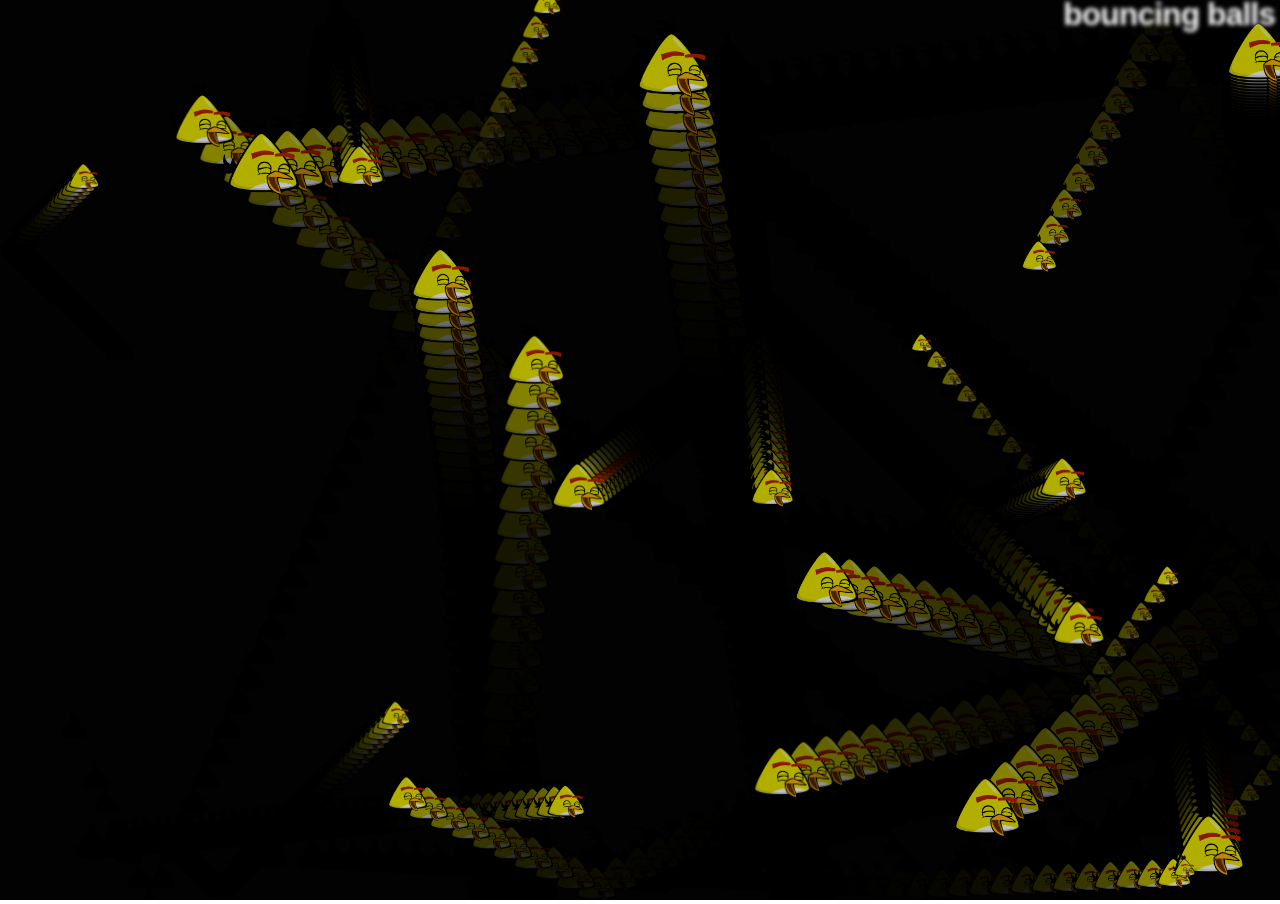
<file: PAGINAS PARCIAL 1/Practica 7/index.html>
<!DOCTYPE html>
<html lang="en-US">
  <head>
    <meta charset="utf-8">
    <meta name="viewport" content="width=device-width">
    <title>Bouncing balls</title>
    <link rel="stylesheet" href="style.css">
  </head>

  <body>
    <h1>bouncing balls</h1>
    <canvas></canvas>

    <script src="main.js"></script>
  </body>
</html>
</file>
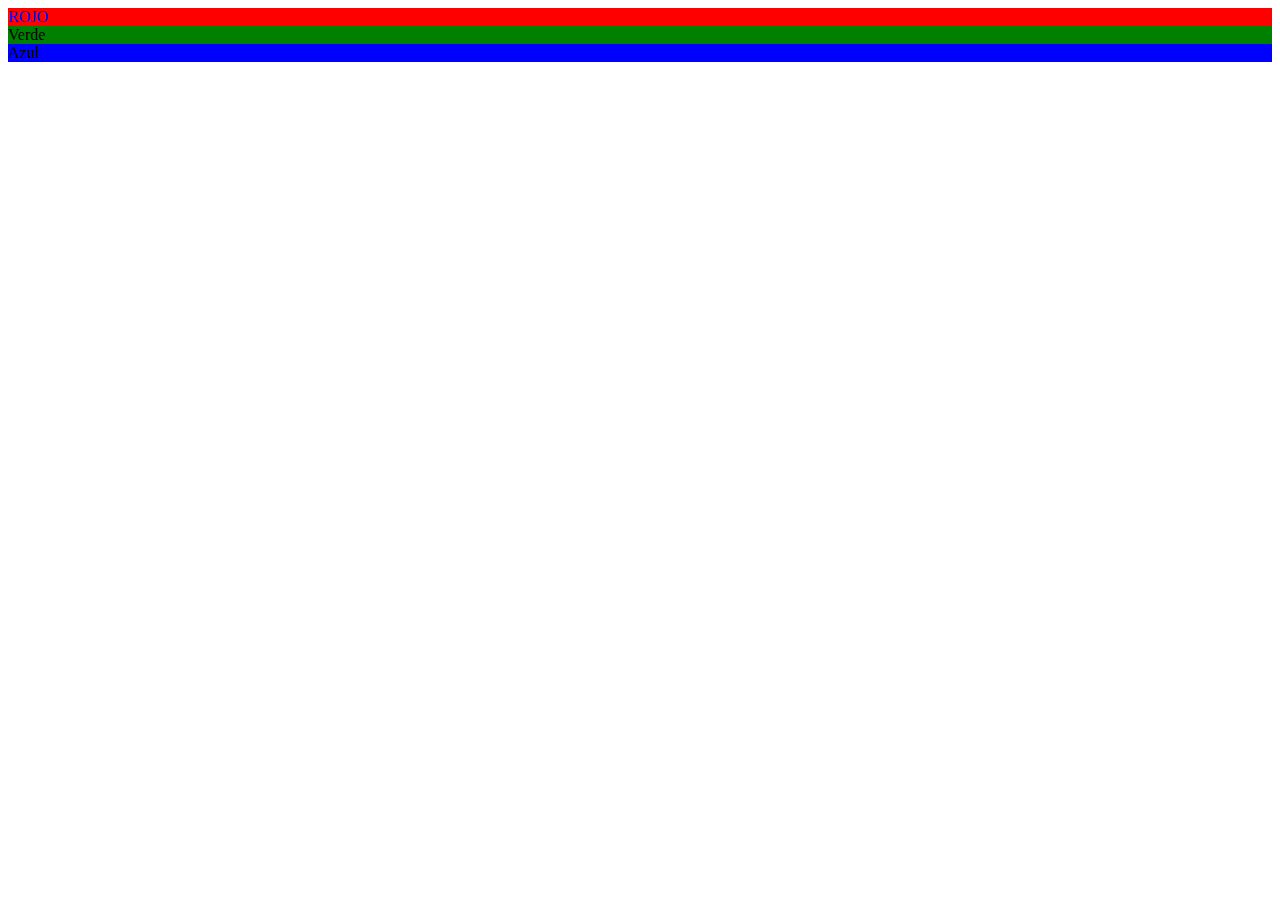
<file: PAGINAS PARCIAL 1/Pagina 4/ccs.html>
<!DOCTYPE html>
<html lang="en">
<head>
    <meta charset="UTF-8">
    <meta name="viewport" content="width=device-width, initial-scale=1.0">
    <link rel="stylesheet" type="text/css" href="estilos.css">
    <title>Document</title>
    
</head>
<body>
    <div style="background-color: red;"><a href="https://youtu.be/h_D3VFfhvs4?t=420" target="_blank" >ROJO</a></div>
    <div class="verde" >Verde</div>
    <div class="verde" id="divAzul">Azul</div>
</body>
</html>
</file>
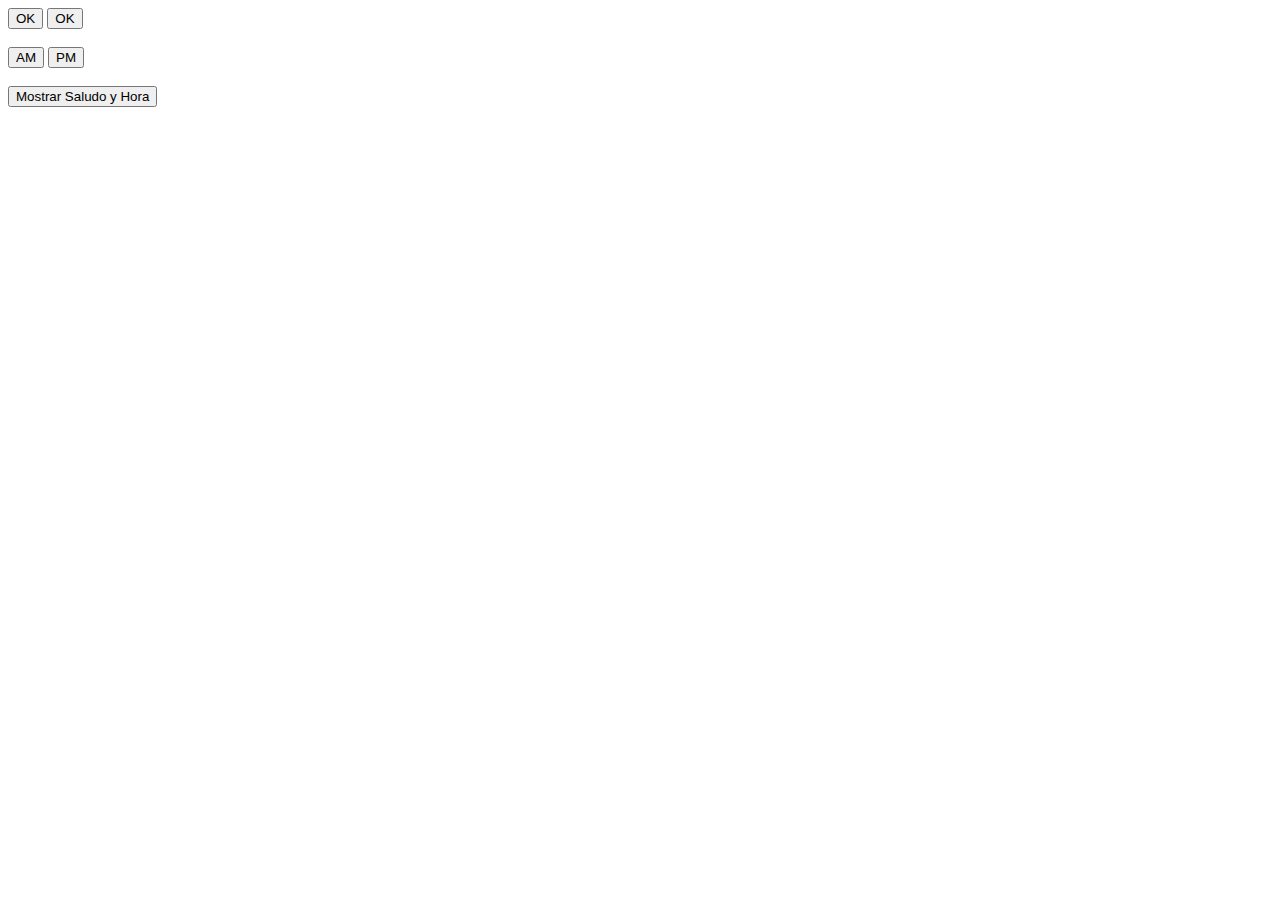
<file: PAGINAS PARCIAL 1/Pagina 6/js.html>
<!DOCTYPE html>
<html lang="en">
<head>
    <meta charset="UTF-8">
    <meta name="viewport" content="width=device-width, initial-scale=1.0">
    <title>Document</title>
    <script>
         function mostrarSaludoYHora() {
            var newdate = new Date();
            var horas = newdate.getHours();
            var minutos = newdate.getMinutes();
            var segundos = newdate.getSeconds();
            var saludo;

            if (horas < 12) {
                saludo = 'Buenos días';
            } else if (horas < 19) {
                saludo = 'Buenas tardes';
            } else {
                saludo = 'Buenas noches';
            }

            alert(saludo + '\nHora: ' + horas + ':' + minutos + ':' + segundos);
        }

        function alerta(boton) {
         if (boton.value == "AM") {
                saludo='Buenos días';
            } else  {
                saludo='Buenas tardes';
            }
            
            boton.value = saludo;                    
    
        }
         alert (saludo); 
    </script>
</head>

<body>
    <input type="button" value="OK" onclick="alert('Hola')">
    <input type="button" value="OK" onclick="confirm('Hola')">
    <BR></BR>
    <input type="button" value="AM" onclick="alerta(this)">
    <input type="button" value="PM" onclick="alerta(this)">
    <BR></BR>
    <input type="button" value="Mostrar Saludo y Hora" onclick="mostrarSaludoYHora()">

</body>
</html>
</file>
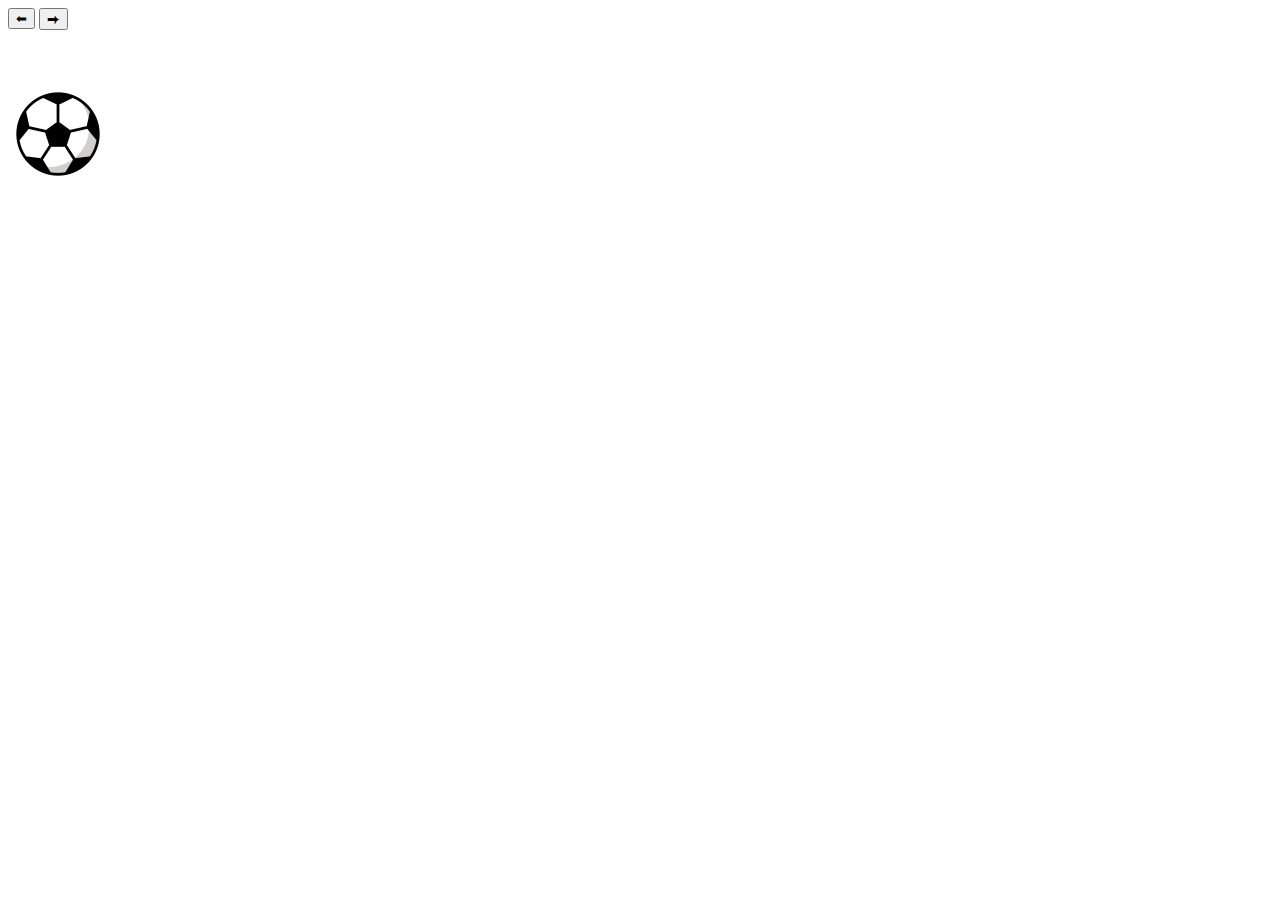
<file: PAGINAS PARCIAL 1/Pagina 6/scroll.html>
<!DOCTYPE html>
<html lang="en">
<head>
    <meta charset="UTF-8">
    <meta name="viewport" content="width=device-width, initial-scale=1.0">
    <title>Document</title>
    <script>
        document.addEventListener('DOMContentLoaded', () => {
            const img = document.querySelector('img');
            const leftButton = document.getElementById('leftButton');
            const rightButton = document.getElementById('rightButton');
            let x = 0;
            let screenWidth = window.innerWidth;

            leftButton.addEventListener('click', () => {
                if (x > -screenWidth) {
                    x -= 10;
                    img.style.transform = `translateX(${x}px)`;
                }
            });

            rightButton.addEventListener('click', () => {
                if (x < screenWidth) {
                    x += 10;
                    img.style.transform = `translateX(${x}px)`;
                }
            });
        });
    </script>
    
</head>
<body>
    
<button id="leftButton" type="button">⬅</button>
<button id="rightButton" type="button">⮕ </button>
<br>
<br><br><br>
<img src="balon.png" width="100" alt="balon">

</body>
</html>
</file>
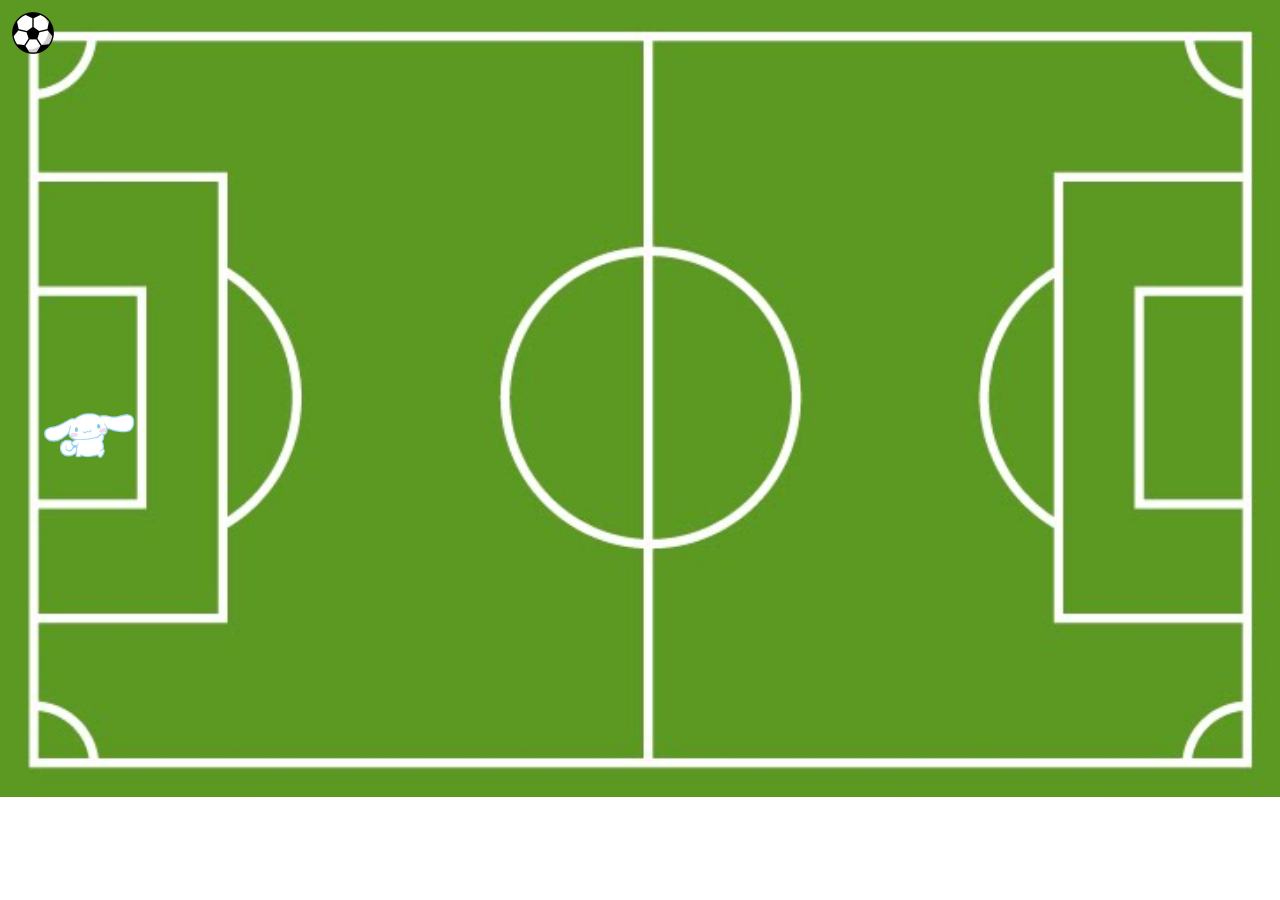
<file: PAGINAS PARCIAL 1/Pagina 6/scroll23click.html>
<!DOCTYPE html>
<html lang="en">
<head>
    <meta charset="UTF-8">
    <!DOCTYPE html>
    <html lang="en">
    <head>
        <meta charset="UTF-8">
        <title>Document</title>
        <meta name="viewport" content="width=device-width, initial-scale=1.0">
        <style>
            #myImage {
                position: absolute;
                transition: transform 0.3s ease-in-out;
            }
            body {
                background-image: url(cancha-dimensiones-futbol.jpg);
                background-repeat: no-repeat;
                background-size: 100%;
            }
        </style>
    </head>
    <body>
        <img src="Cinnamoroll.webp" alt="Image" width="100" style="position: absolute; left: 40px; top: 409px;">
        
        <script>
            document.addEventListener("click", function(event) {
                var image = document.getElementById("myImage");
                var x = event.clientX;
                var y = event.clientY;
                console.log("posicion x= "+x+"posicion y=  "+y);
                
                image.style.transform = "translate(" + x + "px, " + y + "px)";
            });
        </script>
    </body>
    </html>
    <title>Document</title>
</head>
<body>
    
</body>
</html>
        
        <img id="myImage" src="balon.png" alt="Image" width="50">
        
        <script>
            document.addEventListener("click", function(event) {
                var image = document.getElementById("myImage");
                var x = event.clientX;
                var y = event.clientY;
                console.log(x);
                console.log(y);
                console.log(image);
                image.style.transform = "translate(" + x + "px, " + y + "px)";
            });
        </script>
    </body>
    </html>
    <title>Document</title>
</head>
<body>
    
</body>
</html>
</file>
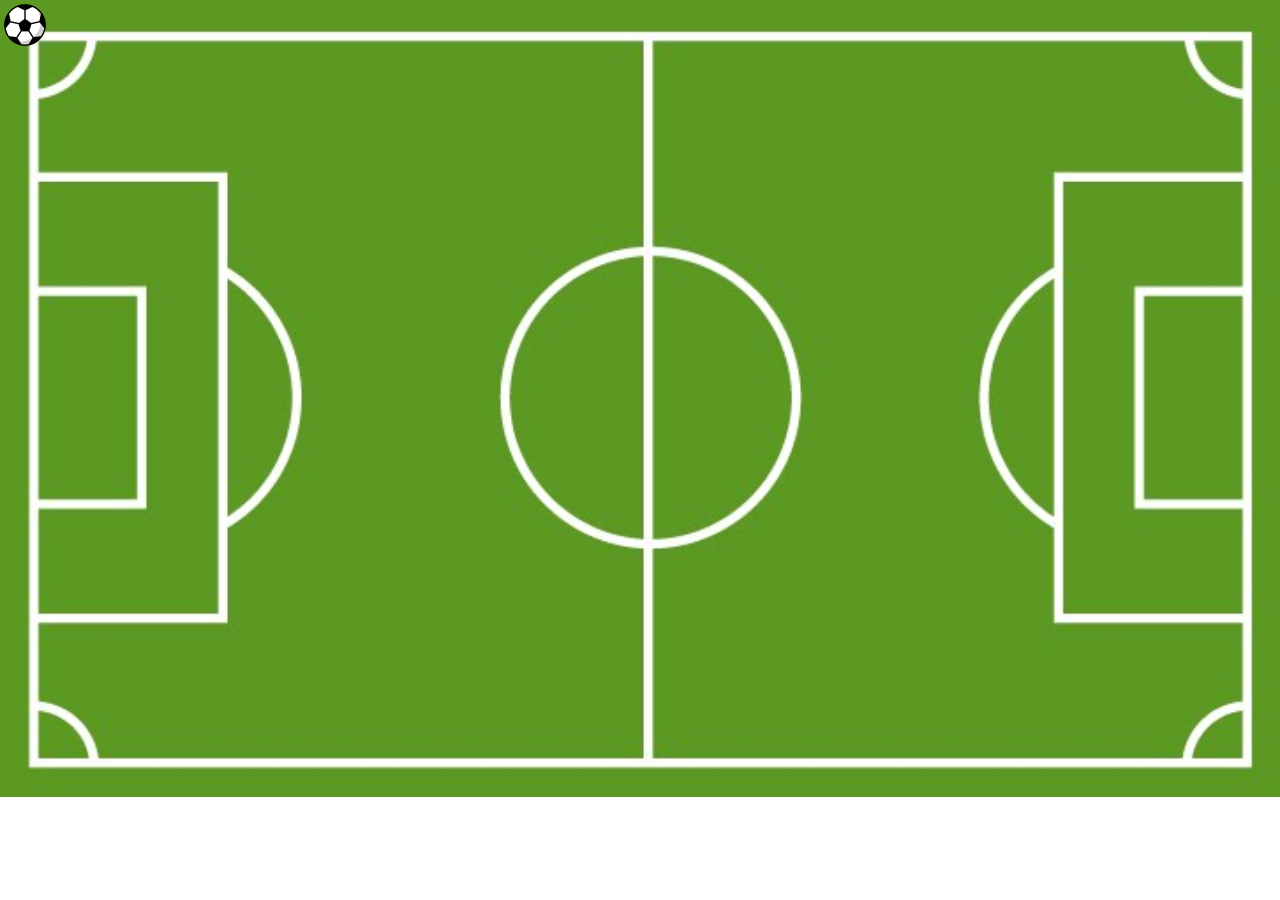
<file: PAGINAS PARCIAL 1/Pagina 6/scroll2puntero.html>
<!DOCTYPE html>
<html lang="en">
<head>
    <meta charset="UTF-8">
        <style>
            body {
                background-image: url(cancha-dimensiones-futbol.jpg);
                background-repeat: no-repeat;
                background-size: 100%;
            }
        </style>
    </head>
    <body>
    <title>Move Image with Mouse</title>
    <style>
        #image {
            position: absolute;
        }
    </style>
</head>
<body>
    <img id="image" src="balon.png" alt="Image" width="50">

    <script>
        var image = document.getElementById('image');
        var mouseX = 0;
        var mouseY = 0;

        document.addEventListener('mousemove', function(event) {
            mouseX = event.clientX;
            mouseY = event.clientY;
        });

        function updateImagePosition() {
            var currentX = parseInt(image.style.left) || 0;
            var currentY = parseInt(image.style.top) || 0;

            var dx = (mouseX - currentX) / 10;
            var dy = (mouseY - currentY) / 10;
            
            image.style.left = currentX + dx + 'px';
            image.style.top = currentY + dy + 'px';

            setTimeout(updateImagePosition, 15);
        }

        updateImagePosition();
    </script>
</body>
</html>
</file>
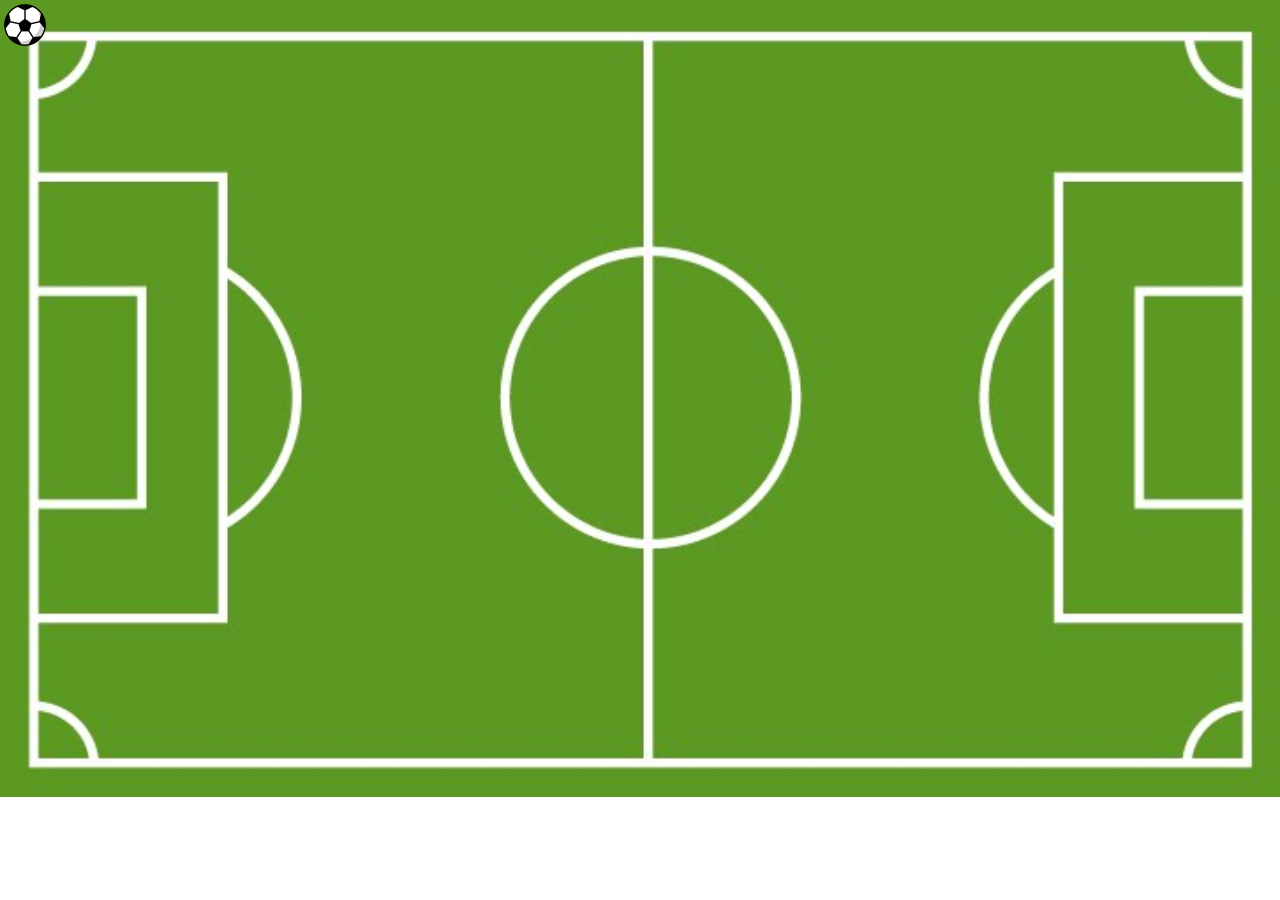
<file: PAGINAS PARCIAL 1/Pagina 6/scrollgolpeo.html>
<!DOCTYPE html>
<html lang="en">
<head>
    <meta charset="UTF-8">
    <meta name="viewport" content="width=device-width, initial-scale=1.0">
    <title>Document</title>

    <style>
        #image {
            position: absolute;
            top: 0;
            left: 0;
            transition: transform 0.5s ease-in-out;
        }
        body {
            background-image: url(cancha-dimensiones-futbol.jpg);
            background-repeat: no-repeat;
            background-size: 100%;
        }
    </style>

    <script>
        let startX;
        let startY;
        let startTime;

        function handleMouseDown(event) {
            const image = document.getElementById("image");
            const maxX = window.innerWidth - image.width;
            const maxY = window.innerHeight - image.height;

            startX = event.clientX;
            startY = event.clientY;
            startTime = Date.now();

            image.style.left = startX + "px";
            image.style.top = startY + "px";

            document.addEventListener("mousemove", handleMouseMove);
            document.addEventListener("mouseup", handleMouseUp);
        }

        function handleMouseMove(event) {
            const image = document.getElementById("image");
            const deltaX = event.clientX - startX;
            const deltaY = event.clientY - startY;
            const currentTime = Date.now();
            const timeElapsed = currentTime - startTime;

            const speedX = deltaX / timeElapsed;
            const speedY = deltaY / timeElapsed;

            image.style.transform = `translate(${deltaX}px, ${deltaY}px)`;

            console.log(`Velocidad X: ${speedX.toFixed(2)} px/ms`);
            console.log(`Velocidad Y: ${speedY.toFixed(2)} px/ms`);
        }

        function handleMouseUp() {
            document.removeEventListener("mousemove", handleMouseMove);
            document.removeEventListener("mouseup", handleMouseUp);
        }

        function moveImageRandomly() {
            const image = document.getElementById("image");
            const maxX = window.innerWidth - image.width;
            const maxY = window.innerHeight - image.height;

            const randomX = Math.floor(Math.random() * maxX);
            const randomY = Math.floor(Math.random() * maxY);

            image.style.transform = `translate(${randomX}px, ${randomY}px)`;

            setTimeout(moveImageRandomly, 2000); // Mover la imagen cada 2 segundos
        }

        moveImageRandomly(); // Iniciar la animación al cargar la página
    </script>
</head>
<body>
    <img id="image" src="./balon.png" alt="Image" width="50" onmousedown="handleMouseDown(event)">
</body>
</html>
</file>
<file: PAGINAS PARCIAL 1/Practica 7/style.css>
html, body {
    margin: 0;
  }
  
  html {
    font-family: 'Helvetica Neue', Helvetica, Arial, sans-serif;
    height: 100%;
  }
  
  body {
    overflow: hidden;
    height: inherit;
  }
  
  h1 {
    font-size: 2rem;
    letter-spacing: -1px;
    position: absolute;
    margin: 0;
    top: -4px;
    right: 5px;
  
    color: transparent;
    text-shadow: 0 0 4px white;
  }
</file>
<file: PAGINAS PARCIAL 1/Pagina 4/estilos.css>
div {
    background-color: blue;
}
a {
    text-decoration: none;
}
a:hover {
    text-decoration-color: aqua;
    color: gray;
}

div:hover {
   font-size: 100px;
    background-color: yellow;
}

.verde {
    background-color: green;
}
#divAzul {
    background-color: blue;
}
</file>
